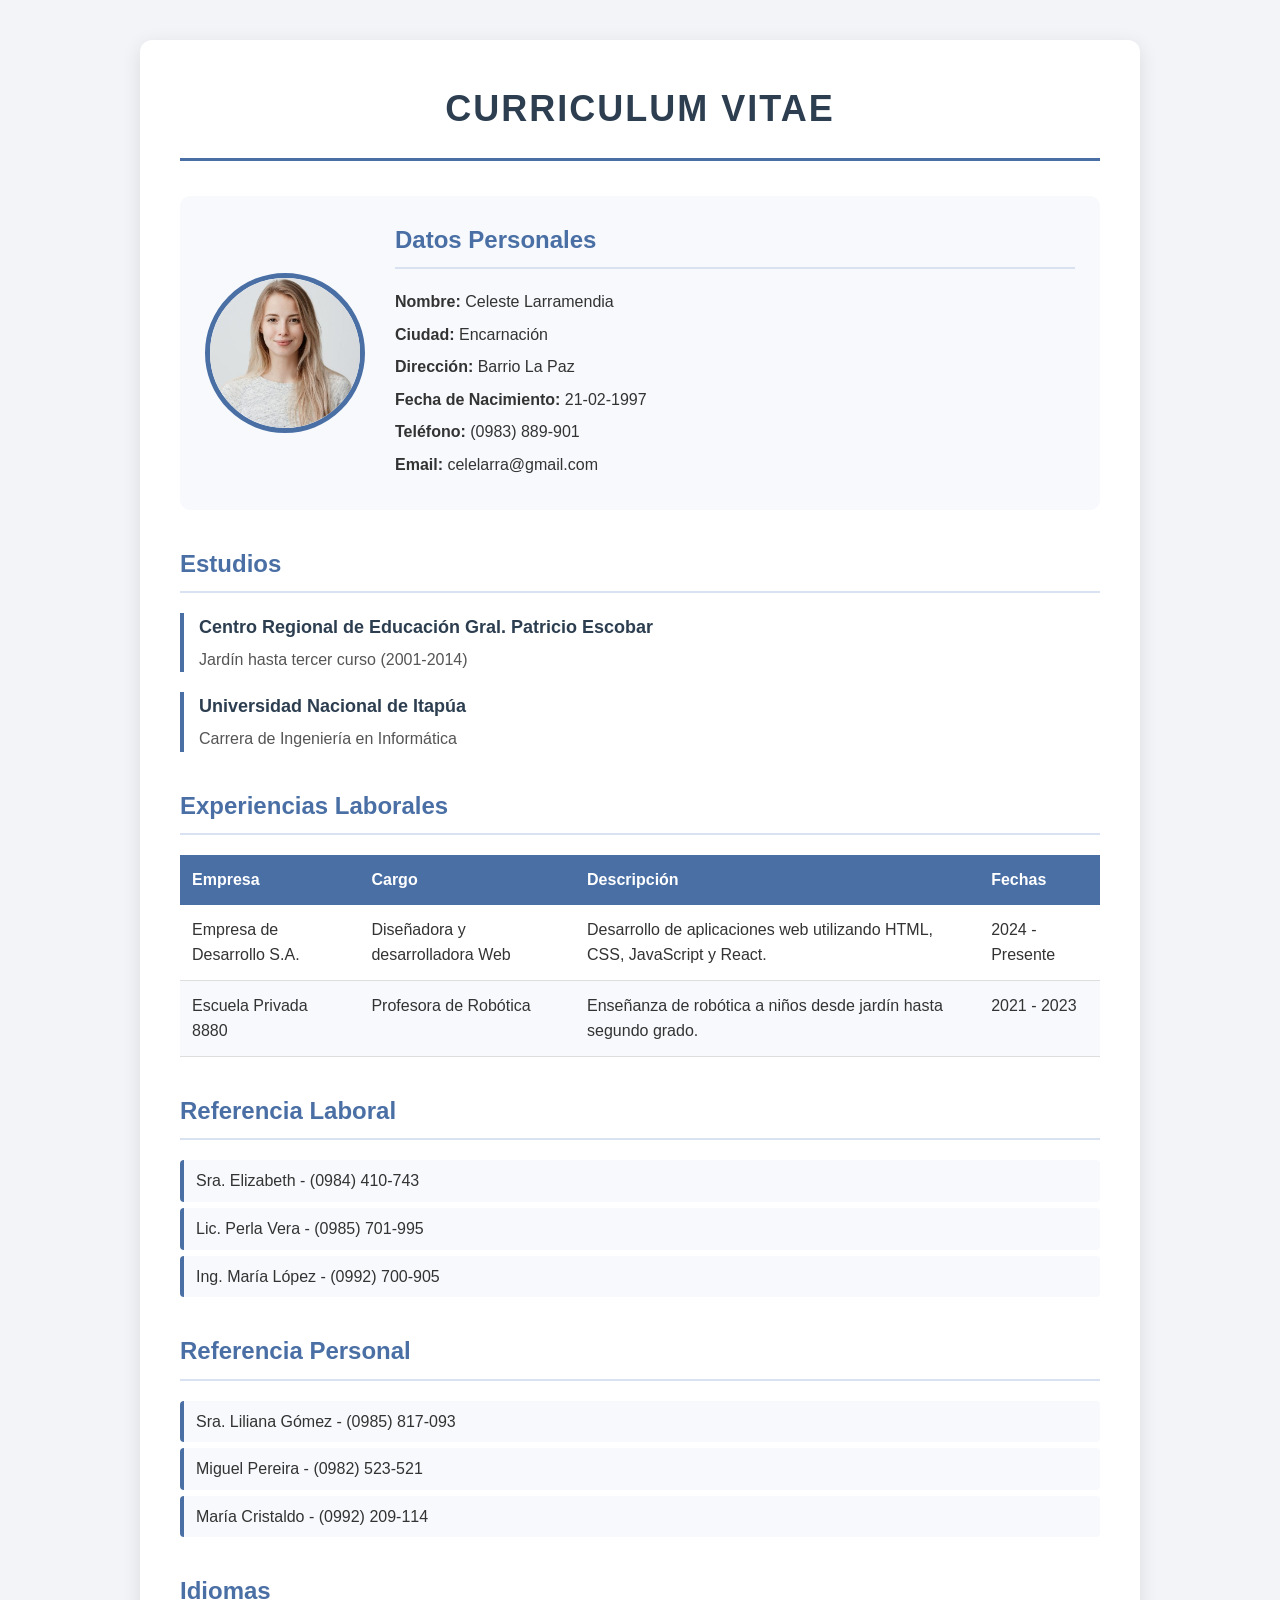
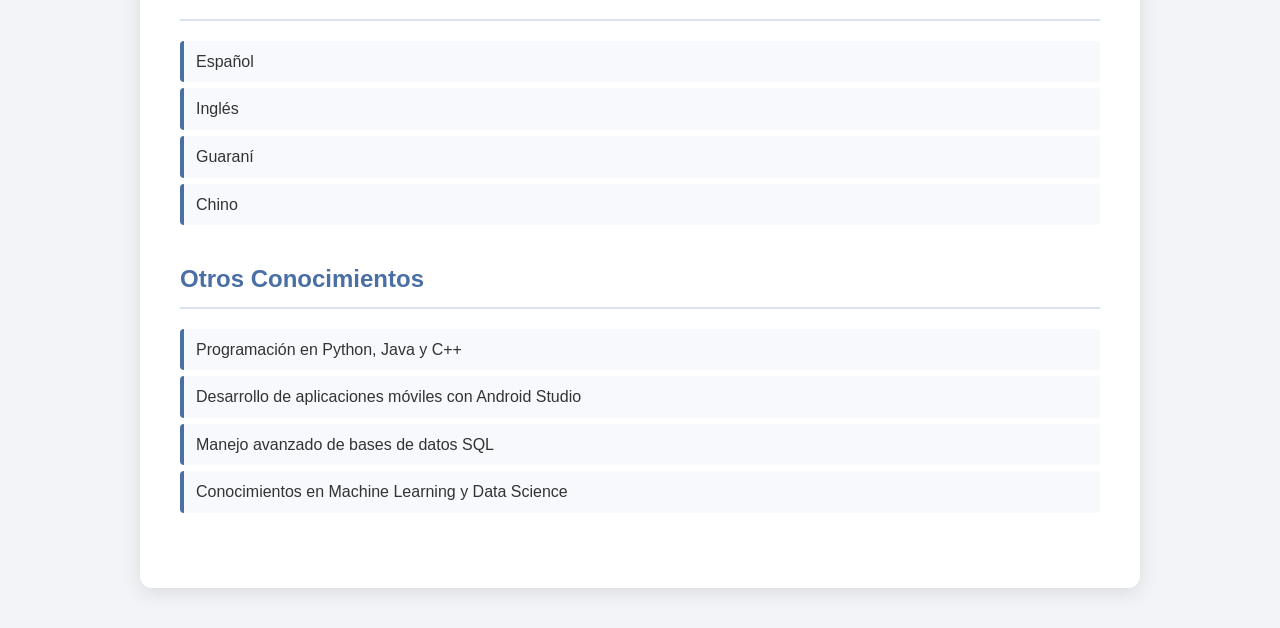
<file: index.html>
<!DOCTYPE html>
<html lang="es">

<head>
    <meta charset="UTF-8">
    <meta name="viewport" content="width=device-width, initial-scale=1.0">

    <title>Curriculum Vitae - Celeste Larramendia</title>

    <link rel="stylesheet" href="estilos.css">
</head>

<body>

    <div class="container">

        <header>
            <h1>Curriculum Vitae</h1>
        </header>

        <section class="personal-info">

            <img src="perfil.jpg" alt="Foto personal">

            <div class="datos">

                <h2>Datos Personales</h2>

                <p><strong>Nombre:</strong> Celeste Larramendia</p>
                <p><strong>Ciudad:</strong> Encarnación</p>
                <p><strong>Dirección:</strong> Barrio La Paz</p>
                <p><strong>Fecha de Nacimiento:</strong> 21-02-1997</p>
                <p><strong>Teléfono:</strong> (0983) 889-901</p>
                <p><strong>Email:</strong> celelarra@gmail.com</p>

            </div>

        </section>


        <section class="education">

            <h2>Estudios</h2>

            <div class="item">

                <h3>Centro Regional de Educación Gral. Patricio Escobar</h3>

                <p>
                    Jardín hasta tercer curso (2001-2014)
                </p>

            </div>

            <div class="item">

                <h3>Universidad Nacional de Itapúa</h3>

                <p>
                    Carrera de Ingeniería en Informática
                </p>

            </div>

        </section>


        <section class="experience">

            <h2>Experiencias Laborales</h2>

            <table>

                <thead>

                    <tr>
                        <th>Empresa</th>
                        <th>Cargo</th>
                        <th>Descripción</th>
                        <th>Fechas</th>
                    </tr>

                </thead>

                <tbody>

                    <tr>

                        <td>Empresa de Desarrollo S.A.</td>

                        <td>
                            Diseñadora y desarrolladora Web
                        </td>

                        <td>
                            Desarrollo de aplicaciones web utilizando
                            HTML, CSS, JavaScript y React.
                        </td>

                        <td>
                            2024 - Presente
                        </td>

                    </tr>


                    <tr>

                        <td>Escuela Privada 8880</td>

                        <td>
                            Profesora de Robótica
                        </td>

                        <td>
                            Enseñanza de robótica a niños desde jardín
                            hasta segundo grado.
                        </td>

                        <td>
                            2021 - 2023
                        </td>

                    </tr>

                </tbody>

            </table>

        </section>


        <section class="info">

            <h2>Referencia Laboral</h2>

            <ul>
                <li>Sra. Elizabeth - (0984) 410-743</li>
                <li>Lic. Perla Vera - (0985) 701-995</li>
                <li>Ing. María López - (0992) 700-905</li>
            </ul>

        </section>


        <section class="info">

            <h2>Referencia Personal</h2>

            <ul>
                <li>Sra. Liliana Gómez - (0985) 817-093</li>
                <li>Miguel Pereira - (0982) 523-521</li>
                <li>María Cristaldo - (0992) 209-114</li>
            </ul>

        </section>


        <section class="info">

            <h2>Idiomas</h2>

            <ul>
                <li>Español</li>
                <li>Inglés</li>
                <li>Guaraní</li>
                <li>Chino</li>
            </ul>

        </section>


        <section class="info">

            <h2>Otros Conocimientos</h2>

            <ul>
                <li>Programación en Python, Java y C++</li>
                <li>Desarrollo de aplicaciones móviles con Android Studio</li>
                <li>Manejo avanzado de bases de datos SQL</li>
                <li>Conocimientos en Machine Learning y Data Science</li>
            </ul>

        </section>

    </div>

</body>

</html>
</file>
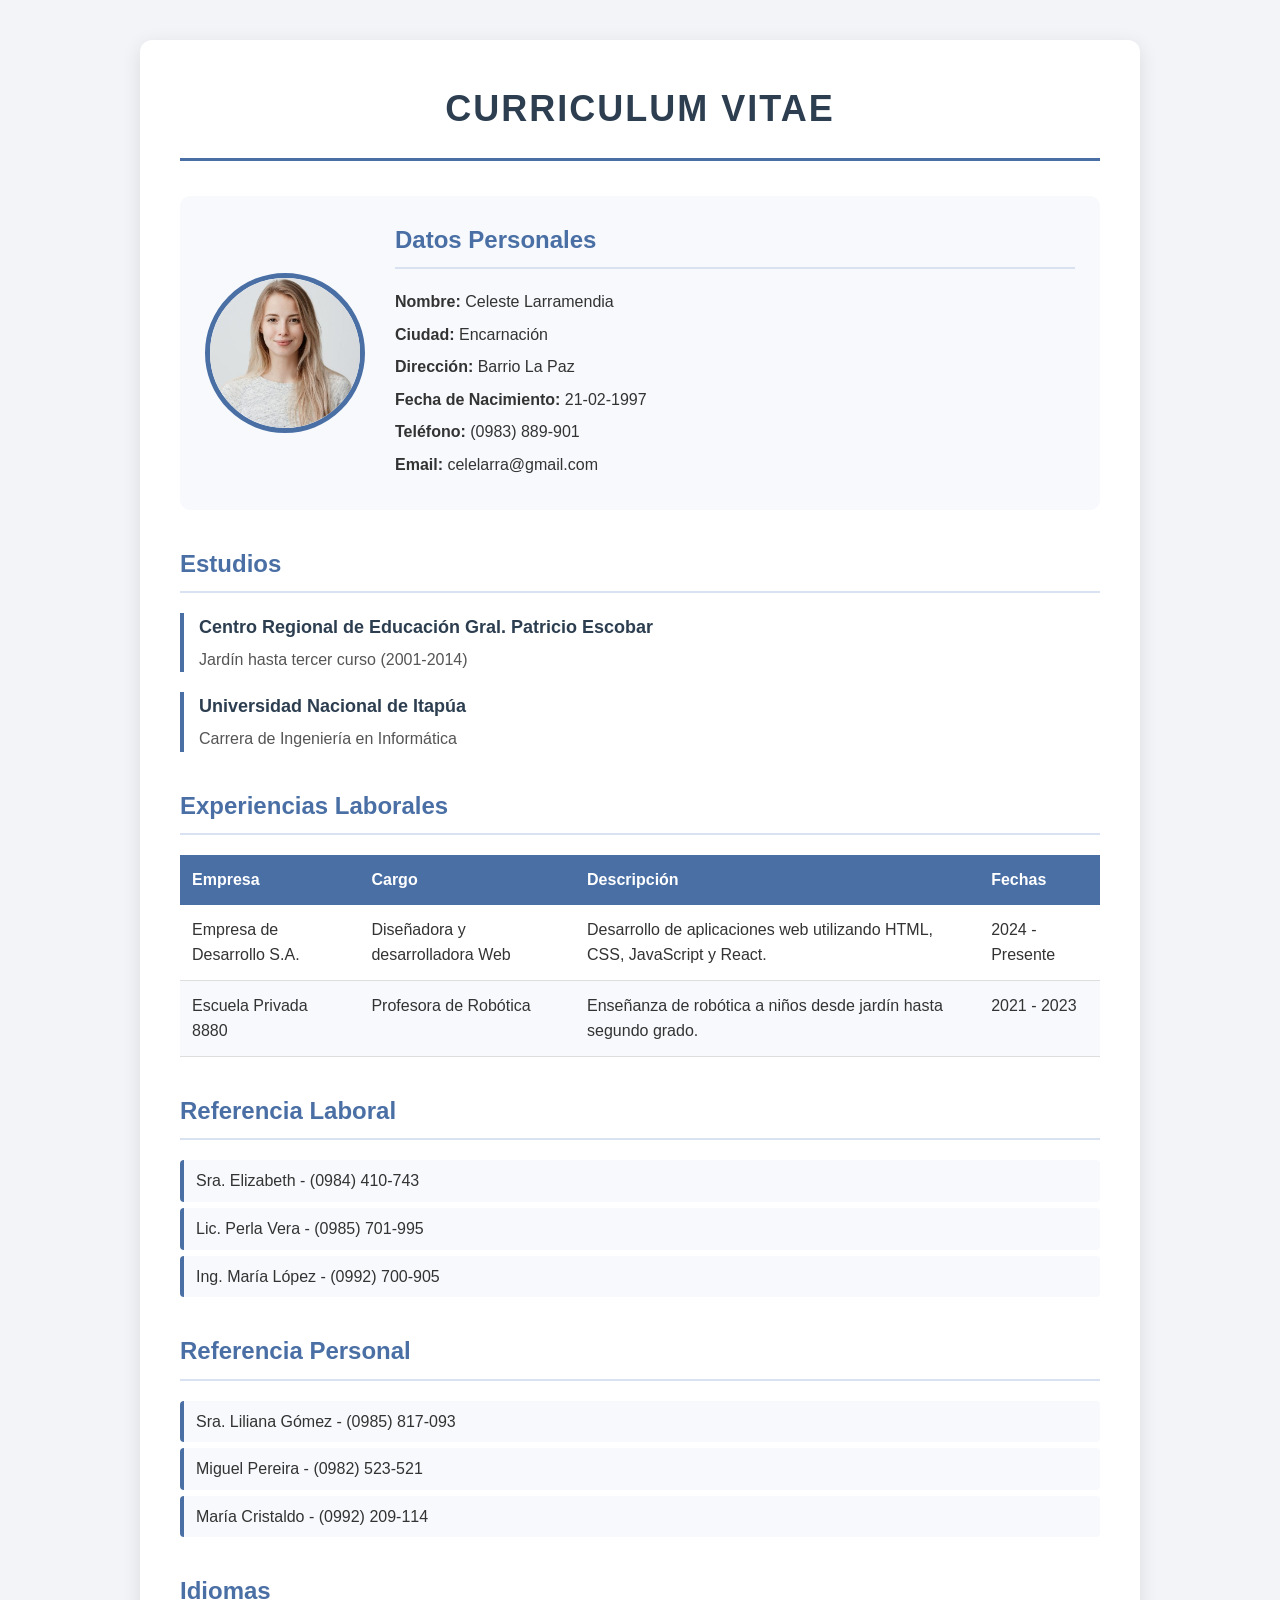
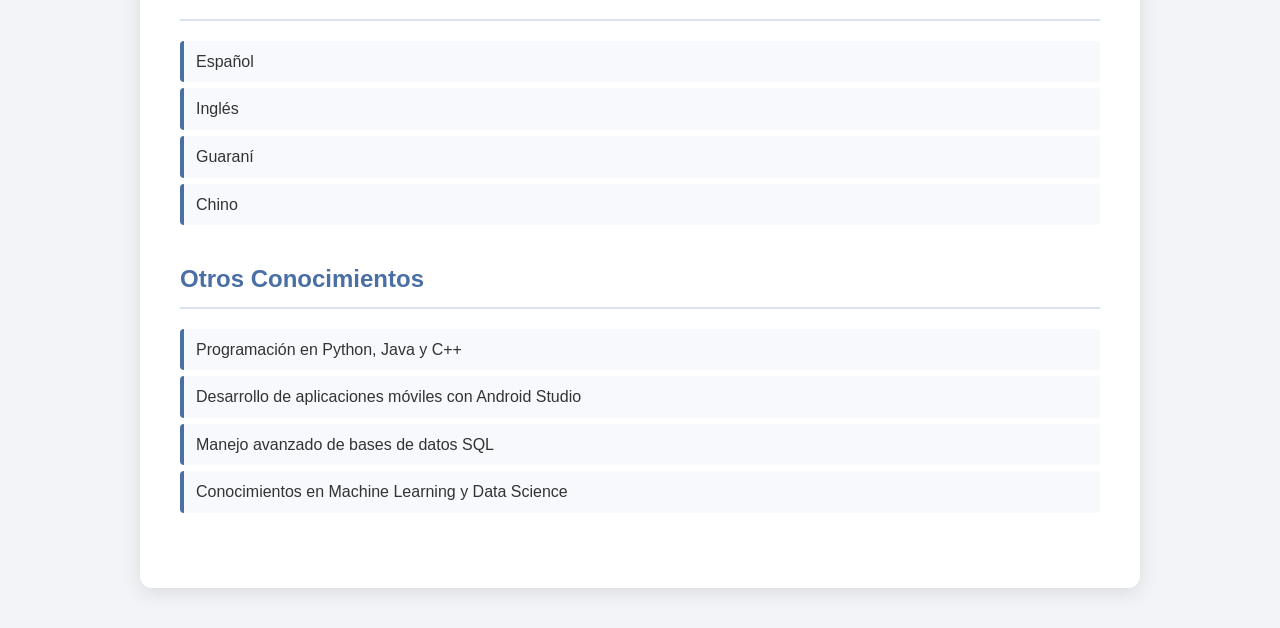
<file: curriculum.html>
<!DOCTYPE html>
<html lang="es">

<head>
    <meta charset="UTF-8">
    <meta name="viewport" content="width=device-width, initial-scale=1.0">

    <title>Curriculum Vitae - Celeste Larramendia</title>

    <link rel="stylesheet" href="estilos.css">
</head>

<body>

    <div class="container">

        <header>
            <h1>Curriculum Vitae</h1>
        </header>

        <section class="personal-info">

            <img src="perfil.jpg" alt="Foto personal">

            <div class="datos">

                <h2>Datos Personales</h2>

                <p><strong>Nombre:</strong> Celeste Larramendia</p>
                <p><strong>Ciudad:</strong> Encarnación</p>
                <p><strong>Dirección:</strong> Barrio La Paz</p>
                <p><strong>Fecha de Nacimiento:</strong> 21-02-1997</p>
                <p><strong>Teléfono:</strong> (0983) 889-901</p>
                <p><strong>Email:</strong> celelarra@gmail.com</p>

            </div>

        </section>


        <section class="education">

            <h2>Estudios</h2>

            <div class="item">

                <h3>Centro Regional de Educación Gral. Patricio Escobar</h3>

                <p>
                    Jardín hasta tercer curso (2001-2014)
                </p>

            </div>

            <div class="item">

                <h3>Universidad Nacional de Itapúa</h3>

                <p>
                    Carrera de Ingeniería en Informática
                </p>

            </div>

        </section>


        <section class="experience">

            <h2>Experiencias Laborales</h2>

            <table>

                <thead>

                    <tr>
                        <th>Empresa</th>
                        <th>Cargo</th>
                        <th>Descripción</th>
                        <th>Fechas</th>
                    </tr>

                </thead>

                <tbody>

                    <tr>

                        <td>Empresa de Desarrollo S.A.</td>

                        <td>
                            Diseñadora y desarrolladora Web
                        </td>

                        <td>
                            Desarrollo de aplicaciones web utilizando
                            HTML, CSS, JavaScript y React.
                        </td>

                        <td>
                            2024 - Presente
                        </td>

                    </tr>


                    <tr>

                        <td>Escuela Privada 8880</td>

                        <td>
                            Profesora de Robótica
                        </td>

                        <td>
                            Enseñanza de robótica a niños desde jardín
                            hasta segundo grado.
                        </td>

                        <td>
                            2021 - 2023
                        </td>

                    </tr>

                </tbody>

            </table>

        </section>


        <section class="info">

            <h2>Referencia Laboral</h2>

            <ul>
                <li>Sra. Elizabeth - (0984) 410-743</li>
                <li>Lic. Perla Vera - (0985) 701-995</li>
                <li>Ing. María López - (0992) 700-905</li>
            </ul>

        </section>


        <section class="info">

            <h2>Referencia Personal</h2>

            <ul>
                <li>Sra. Liliana Gómez - (0985) 817-093</li>
                <li>Miguel Pereira - (0982) 523-521</li>
                <li>María Cristaldo - (0992) 209-114</li>
            </ul>

        </section>


        <section class="info">

            <h2>Idiomas</h2>

            <ul>
                <li>Español</li>
                <li>Inglés</li>
                <li>Guaraní</li>
                <li>Chino</li>
            </ul>

        </section>


        <section class="info">

            <h2>Otros Conocimientos</h2>

            <ul>
                <li>Programación en Python, Java y C++</li>
                <li>Desarrollo de aplicaciones móviles con Android Studio</li>
                <li>Manejo avanzado de bases de datos SQL</li>
                <li>Conocimientos en Machine Learning y Data Science</li>
            </ul>

        </section>

    </div>

</body>

</html>
</file>
<file: estilos.css>
* {
    margin: 0;
    padding: 0;
    box-sizing: border-box;
}

body {
    font-family: Arial, Helvetica, sans-serif;
    background-color: #f2f4f7;
    color: #333;
    line-height: 1.6;
}

.container {
    width: 90%;
    max-width: 1000px;
    margin: 40px auto;
    background-color: white;
    padding: 40px;
    border-radius: 12px;
    box-shadow: 0 5px 20px rgba(0, 0, 0, 0.1);
}

header {
    text-align: center;
    margin-bottom: 35px;
    border-bottom: 3px solid #4a6fa5;
    padding-bottom: 20px;
}

header h1 {
    color: #2c3e50;
    font-size: 36px;
    text-transform: uppercase;
    letter-spacing: 2px;
}


h2 {
    color: #4a6fa5;
    font-size: 24px;
    margin-bottom: 20px;
    border-bottom: 2px solid #d9e2f0;
    padding-bottom: 8px;
}

h3 {
    color: #2c3e50;
    font-size: 18px;
    margin-bottom: 5px;
}


.personal-info {
    display: flex;
    align-items: center;
    gap: 30px;
    margin-bottom: 35px;
    padding: 25px;
    background-color: #f7f9fc;
    border-radius: 10px;
}

.personal-info img {
    width: 160px;
    height: 160px;
    object-fit: cover;
    border-radius: 50%;
    border: 5px solid #4a6fa5;
}

.datos {
    flex: 1;
}

.datos p {
    margin-bottom: 7px;
}


.education,
.experience,
.info {
    margin-bottom: 35px;
}


.item {
    margin-bottom: 20px;
    padding-left: 15px;
    border-left: 4px solid #4a6fa5;
}

.item p {
    color: #555;
}


table {
    width: 100%;
    border-collapse: collapse;
    margin-top: 15px;
}

table th {
    background-color: #4a6fa5;
    color: white;
    padding: 12px;
    text-align: left;
}

table td {
    padding: 12px;
    border-bottom: 1px solid #ddd;
    vertical-align: top;
}

table tr:nth-child(even) {
    background-color: #f7f9fc;
}

table tr:hover {
    background-color: #eaf0f8;
}


ul {
    list-style: none;
    padding-left: 0;
}

ul li {
    padding: 8px 12px;
    margin-bottom: 6px;
    background-color: #f7f9fc;
    border-left: 4px solid #4a6fa5;
    border-radius: 4px;
}


@media (max-width: 768px) {

    .container {
        width: 95%;
        padding: 20px;
        margin: 20px auto;
    }

    header h1 {
        font-size: 28px;
    }

    .personal-info {
        flex-direction: column;
        text-align: center;
    }

    .personal-info img {
        width: 130px;
        height: 130px;
    }

    table {
        display: block;
        overflow-x: auto;
    }

    table th,
    table td {
        min-width: 150px;
    }
}
</file>
